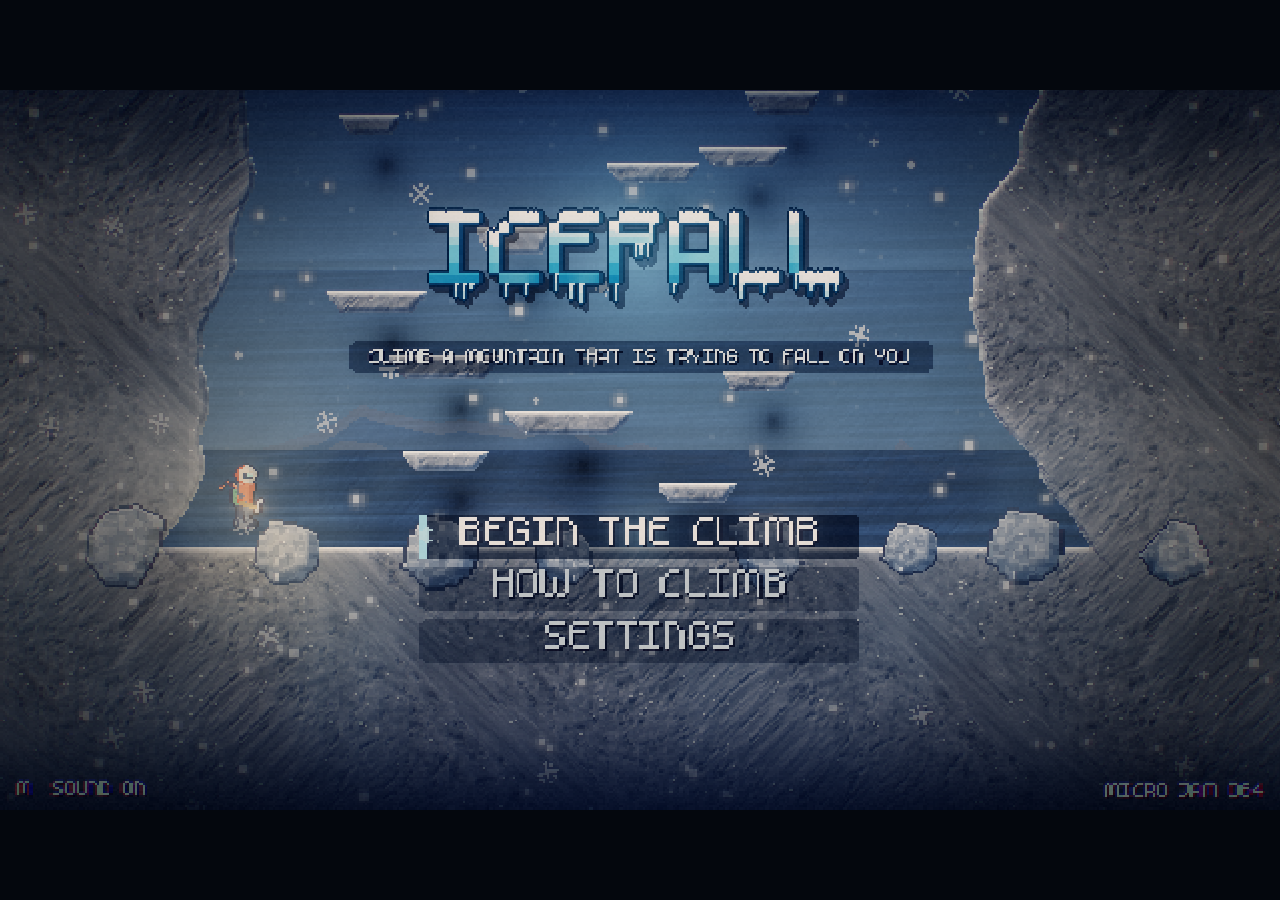
<file: index.html>
<!DOCTYPE html>
<html lang="en">
<head>
<meta charset="utf-8">
<meta name="viewport" content="width=device-width, initial-scale=1, user-scalable=no">
<meta name="description" content="ICEFALL - climb a mountain that is trying to fall on you.">
<title>ICEFALL</title>
<link rel="stylesheet" href="css/style.css">
</head>
<body>
<canvas id="game" width="640" height="360"></canvas>

<div id="loader">
  <div class="wrap">
    <h1>ICEFALL</h1>
    <div class="track"><div id="bar"></div></div>
    <p id="note">Starting</p>
  </div>
</div>

<!-- core -->
<script src="src/core/config.js"></script>
<script src="src/core/util.js"></script>

<!-- gpu -->
<script src="src/gfx/gl.js"></script>
<script src="src/gfx/shaders.js"></script>
<script src="src/gfx/batch.js"></script>

<!-- art authoring -->
<script src="src/art/normalgen.js"></script>
<script src="src/art/atlas.js"></script>
<script src="src/art/paint.js"></script>
<script src="src/art/rock.js"></script>
<script src="src/art/climber.js"></script>
<script src="src/art/props.js"></script>
<script src="src/art/logo.js"></script>
<script src="src/art/backdrop.js"></script>
<script src="src/art/backwall.js"></script>

<!-- drawing -->
<script src="src/gfx/draw.js"></script>
<script src="src/core/font.js"></script>
<script src="src/core/input.js"></script>
<script src="src/core/audio.js"></script>
<script src="src/gfx/camera.js"></script>
<script src="src/gfx/lights.js"></script>
<script src="src/gfx/pipeline.js"></script>
<script src="src/gfx/scene.js"></script>

<!-- world -->
<script src="src/world/terrain.js"></script>
<script src="src/world/chunks.js"></script>
<script src="src/world/props.js"></script>

<!-- effects -->
<script src="src/fx/particles.js"></script>
<script src="src/fx/weather.js"></script>

<!-- game -->
<script src="src/game/player.js"></script>
<script src="src/game/grapple.js"></script>
<script src="src/game/hazards.js"></script>
<script src="src/game/avalanche.js"></script>
<script src="src/game/director.js"></script>
<script src="src/game/run.js"></script>

<!-- ui -->
<script src="src/ui/hud.js"></script>
<script src="src/ui/menu.js"></script>

<!-- states -->
<script src="src/states/title.js"></script>
<script src="src/states/play.js"></script>
<script src="src/states/end.js"></script>

<script src="src/main.js"></script>
</body>
</html>
</file>
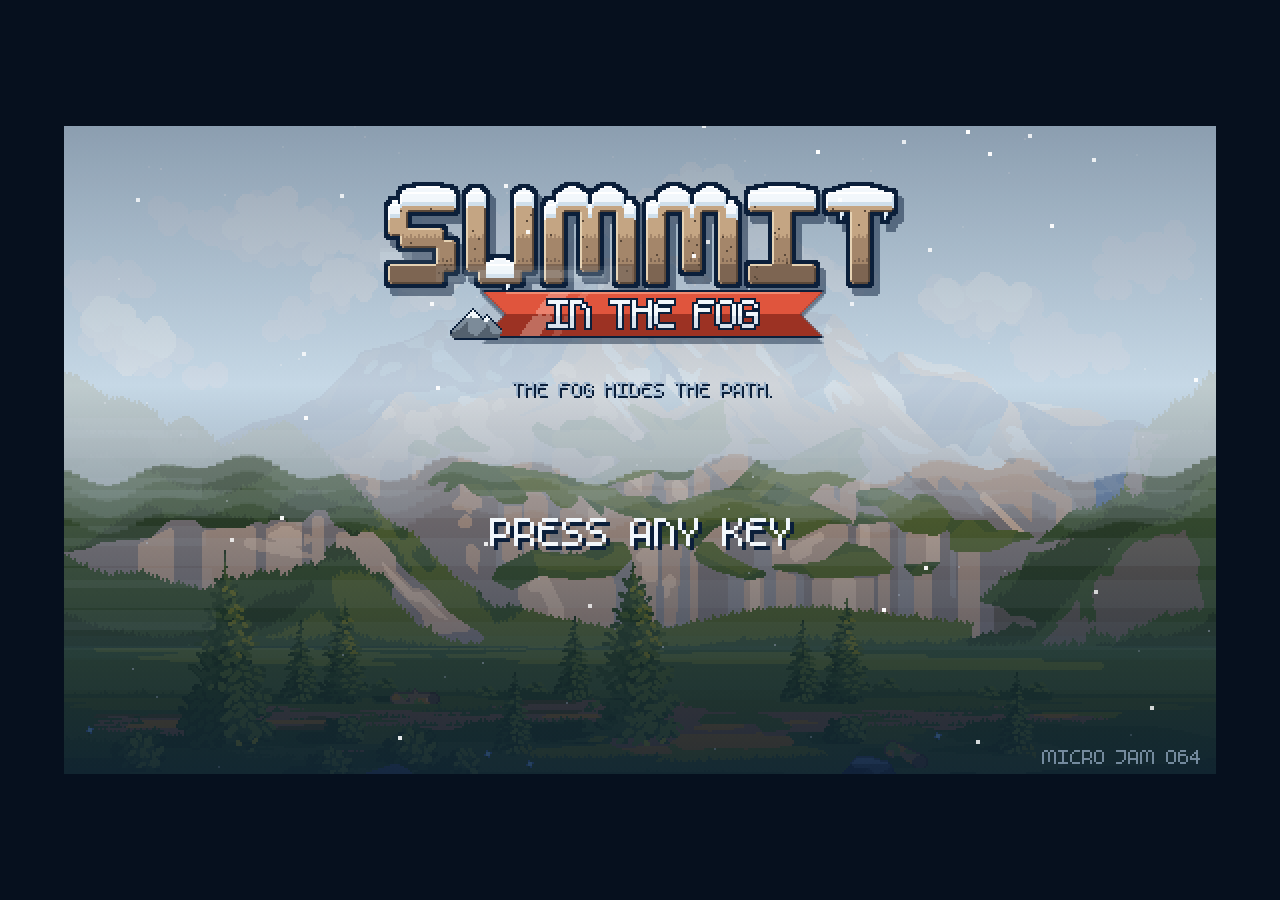
<file: legacy/index.html>
<!DOCTYPE html>
<html lang="en">
<head>
<meta charset="utf-8">
<meta name="viewport" content="width=device-width, initial-scale=1, user-scalable=no">
<title>Summit in the Fog</title>
<link rel="stylesheet" href="css/style.css">
<style>@font-face { font-family: "m5x7"; src: url("../assets/fonts/m5x7.ttf"); }</style>
</head>
<body>
<canvas id="game" width="576" height="324"></canvas>
<script src="js/config.js"></script>
<script src="js/util.js"></script>
<script src="js/font.js"></script>
<script src="js/input.js"></script>
<script src="js/audio.js"></script>
<script src="js/assets.js"></script>
<script src="js/sprites.js"></script>
<script src="js/particles.js"></script>
<script src="js/sky.js"></script>
<script src="js/parallax.js"></script>
<script src="js/face.js"></script>
<script src="js/rockface.js"></script>
<script src="js/mountain.js"></script>
<script src="js/fog.js"></script>
<script src="js/tools.js"></script>
<script src="js/storm.js"></script>
<script src="js/logo.js"></script>
<script src="js/settings.js"></script>
<script src="js/states/fly.js"></script>
<script src="js/states/title.js"></script>
<script src="js/states/play.js"></script>
<script src="js/states/end.js"></script>
<script src="js/main.js"></script>
</body>
</html>
</file>
<file: css/style.css>
@font-face {
  font-family: "m5x7";
  src: url("../assets/fonts/m5x7.ttf");
  font-display: block;
}

html, body {
  margin: 0;
  padding: 0;
  width: 100%;
  height: 100%;
  overflow: hidden;
  background: #04070d;
  /* The frame is letterboxed onto this, so it should read as the room the
     screen is in rather than as part of the picture. */
  color: #d6e2ee;
  font-family: "m5x7", monospace;
  -webkit-font-smoothing: none;
  user-select: none;
  -webkit-user-select: none;
  touch-action: none;
}

canvas#game {
  position: absolute;
  display: block;
  image-rendering: pixelated;
  image-rendering: crisp-edges;
  background: #04070d;
  outline: none;
}

/* --- loading ------------------------------------------------------------ */

#loader {
  position: fixed;
  inset: 0;
  display: flex;
  align-items: center;
  justify-content: center;
  background: radial-gradient(ellipse at 50% 40%, #12233c 0%, #05080f 72%);
  z-index: 10;
  transition: opacity 0.4s ease;
}

#loader.gone { opacity: 0; pointer-events: none; }

#loader .wrap { text-align: center; width: 320px; }

#loader h1 {
  font-size: 54px;
  letter-spacing: 10px;
  margin: 0 0 22px 0;
  font-weight: normal;
  color: #eaf5ff;
  text-shadow: 0 0 24px rgba(120, 190, 255, 0.55), 0 3px 0 #12293f;
}

#loader .track {
  height: 4px;
  background: rgba(255, 255, 255, 0.09);
  overflow: hidden;
}

#loader #bar {
  height: 100%;
  width: 0%;
  background: linear-gradient(90deg, #4fb8e8, #b9ecff);
  transition: width 0.18s linear;
  box-shadow: 0 0 12px rgba(120, 210, 255, 0.7);
}

#loader p {
  margin: 14px 0 0 0;
  font-size: 20px;
  letter-spacing: 3px;
  color: #7f97b0;
  text-transform: uppercase;
}

#loader .fail {
  max-width: 460px;
  text-align: center;
}

#loader .fail p {
  font-size: 22px;
  line-height: 1.4;
  color: #c9d8e8;
  letter-spacing: 1px;
  text-transform: none;
}
</file>
<file: legacy/css/style.css>
html, body {
  margin: 0;
  padding: 0;
  height: 100%;
  background: #06101e;
  overflow: hidden;
}
body {
  display: block;
  -webkit-user-select: none;
  -moz-user-select: none;
  user-select: none;
  touch-action: none;
}
#game {
  position: absolute;
  left: 0;
  top: 0;
  image-rendering: pixelated;
  image-rendering: -moz-crisp-edges;
  image-rendering: crisp-edges;
  background: #06101e;
  outline: none;
}
</file>
